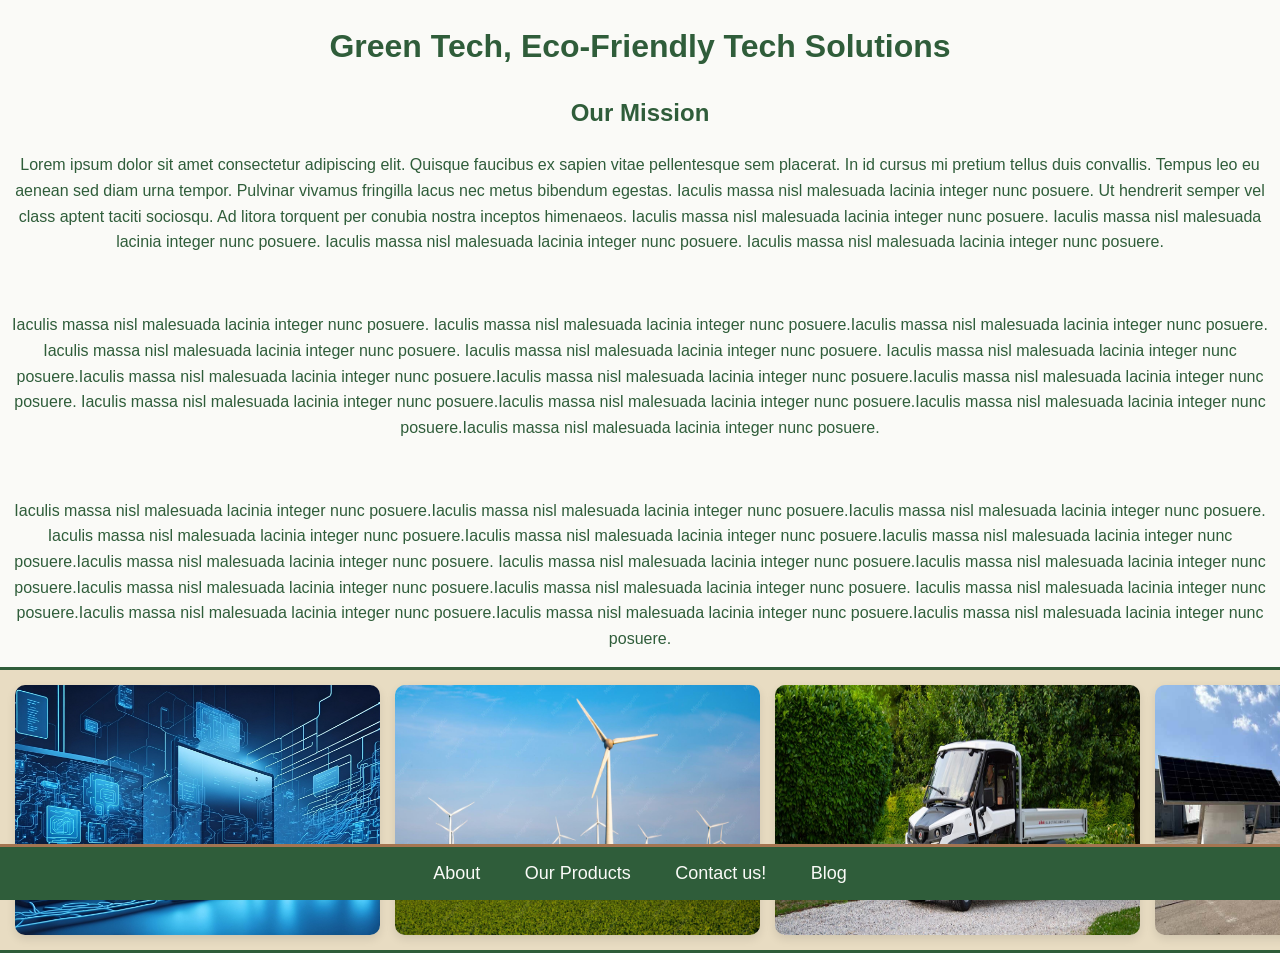
<file: index.html>
<!DOCTYPE html>
<html lang="en">
<head>
    <link rel="stylesheet" href="css/Styles.css">
    <meta charset="UTF-8">
    <meta name="viewport" content="width=device-width, initial-scale=1.0">
    <title>GreenTech Solutions</title>
</head>

<body>

<header>
    <h1>Green Tech, Eco-Friendly Tech Solutions</h1>
</header>

<main>
    <h2>Our Mission</h2>
    <p>Lorem ipsum dolor sit amet consectetur adipiscing elit. Quisque faucibus ex sapien vitae pellentesque sem placerat.
         In id cursus mi pretium tellus duis convallis. Tempus leo eu aenean sed diam urna tempor. Pulvinar vivamus fringilla lacus nec metus bibendum egestas.
          Iaculis massa nisl malesuada lacinia integer nunc posuere.
         Ut hendrerit semper vel class aptent taciti sociosqu. Ad litora torquent per conubia nostra inceptos himenaeos. Iaculis massa nisl malesuada lacinia integer nunc posuere.
         Iaculis massa nisl malesuada lacinia integer nunc posuere. Iaculis massa nisl malesuada lacinia integer nunc posuere. Iaculis massa nisl malesuada lacinia integer nunc posuere.
    </p>

    <br>

    <p>Iaculis massa nisl malesuada lacinia integer nunc posuere. Iaculis massa nisl malesuada lacinia integer nunc posuere.Iaculis massa nisl malesuada lacinia integer nunc posuere. Iaculis massa nisl malesuada lacinia integer nunc posuere.
        Iaculis massa nisl malesuada lacinia integer nunc posuere. Iaculis massa nisl malesuada lacinia integer nunc posuere.Iaculis massa nisl malesuada lacinia integer nunc posuere.Iaculis massa nisl malesuada lacinia integer nunc posuere.Iaculis massa nisl malesuada lacinia integer nunc posuere.
        Iaculis massa nisl malesuada lacinia integer nunc posuere.Iaculis massa nisl malesuada lacinia integer nunc posuere.Iaculis massa nisl malesuada lacinia integer nunc posuere.Iaculis massa nisl malesuada lacinia integer nunc posuere.
    </p>
    <br>
    <p>Iaculis massa nisl malesuada lacinia integer nunc posuere.Iaculis massa nisl malesuada lacinia integer nunc posuere.Iaculis massa nisl malesuada lacinia integer nunc posuere. 
        Iaculis massa nisl malesuada lacinia integer nunc posuere.Iaculis massa nisl malesuada lacinia integer nunc posuere.Iaculis massa nisl malesuada lacinia integer nunc posuere.Iaculis massa nisl malesuada lacinia integer nunc posuere.
        Iaculis massa nisl malesuada lacinia integer nunc posuere.Iaculis massa nisl malesuada lacinia integer nunc posuere.Iaculis massa nisl malesuada lacinia integer nunc posuere.Iaculis massa nisl malesuada lacinia integer nunc posuere.
        Iaculis massa nisl malesuada lacinia integer nunc posuere.Iaculis massa nisl malesuada lacinia integer nunc posuere.Iaculis massa nisl malesuada lacinia integer nunc posuere.Iaculis massa nisl malesuada lacinia integer nunc posuere.
    </p>
</main>


<div class="image-strip">
    <img src="images/tech.jpg" alt="tech image">
    <img src="images/windmill.jpg" alt="windmills">
    <img src="images/secondcar.jpg" alt="electric vehicle">
    <img src="images/solarups.jpeg" alt="solar power supply">
    <img src="images/solartrack.jpg" alt="solar panel sun tracking">
</div>


<nav class="bottom-nav">
    <a href="html/About.html" title="link to about">About</a>
    <a href="html/Products.html" title="link to products">Our Products</a>
    <a href="html/Contact.html" title="link to contact">Contact us!</a>
    <a href="html/Blog.html" title="link to blog">Blog</a>
</nav>

</body>
</html>
</file>
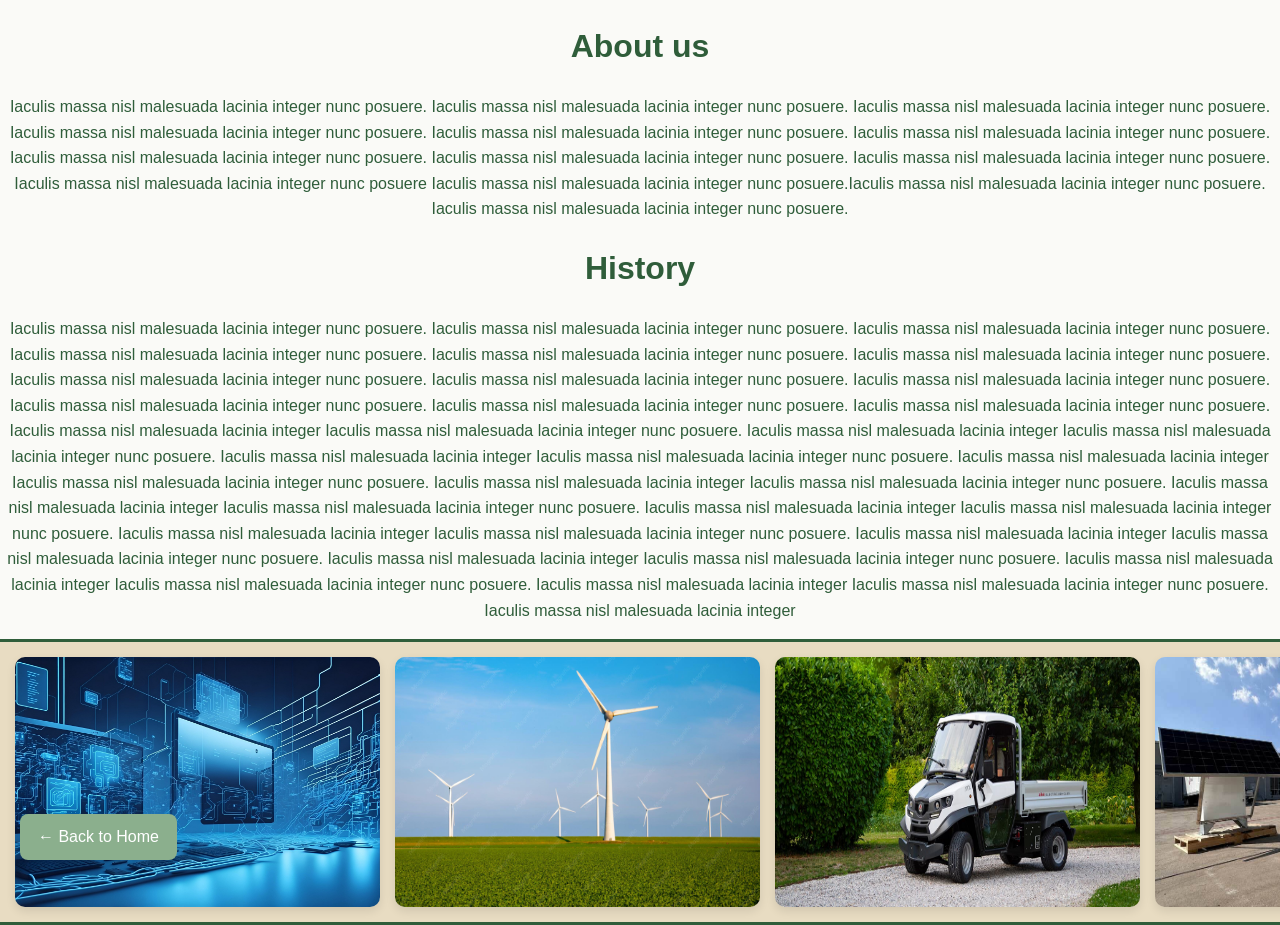
<file: html/About.html>
<!DOCTYPE html>
<html lang="en">
<head>
    <link rel="stylesheet" href="../css/Styles.css">
    <meta charset="UTF-8">
    <meta name="viewport" content="width=device-width, initial-scale=1.0">
    <title>About us</title>
</head>
<body>
<header>
<h1>About us</h1>
</header>

<main>
 <p>
Iaculis massa nisl malesuada lacinia integer nunc posuere. Iaculis massa nisl malesuada lacinia integer nunc posuere. Iaculis massa nisl malesuada lacinia integer nunc posuere. Iaculis massa nisl malesuada lacinia integer nunc posuere. 
Iaculis massa nisl malesuada lacinia integer nunc posuere. Iaculis massa nisl malesuada lacinia integer nunc posuere. Iaculis massa nisl malesuada lacinia integer nunc posuere. Iaculis massa nisl malesuada lacinia integer nunc posuere.
Iaculis massa nisl malesuada lacinia integer nunc posuere. Iaculis massa nisl malesuada lacinia integer nunc posuere Iaculis massa nisl malesuada lacinia integer nunc posuere.Iaculis massa nisl malesuada lacinia integer nunc posuere. Iaculis massa nisl malesuada lacinia integer nunc posuere.


 </p>

</main>

<h1>History</h1>

<p> 
    Iaculis massa nisl malesuada lacinia integer nunc posuere. Iaculis massa nisl malesuada lacinia integer nunc posuere. Iaculis massa nisl malesuada lacinia integer nunc posuere. Iaculis massa nisl malesuada lacinia integer nunc posuere.
    Iaculis massa nisl malesuada lacinia integer nunc posuere. Iaculis massa nisl malesuada lacinia integer nunc posuere. Iaculis massa nisl malesuada lacinia integer nunc posuere. Iaculis massa nisl malesuada lacinia integer nunc posuere.
    Iaculis massa nisl malesuada lacinia integer nunc posuere. Iaculis massa nisl malesuada lacinia integer nunc posuere. Iaculis massa nisl malesuada lacinia integer nunc posuere. Iaculis massa nisl malesuada lacinia integer nunc posuere. Iaculis massa nisl malesuada lacinia integer 
    Iaculis massa nisl malesuada lacinia integer nunc posuere. Iaculis massa nisl malesuada lacinia integer  Iaculis massa nisl malesuada lacinia integer nunc posuere. Iaculis massa nisl malesuada lacinia integer  Iaculis massa nisl malesuada lacinia integer nunc posuere. Iaculis massa nisl malesuada lacinia integer  
    Iaculis massa nisl malesuada lacinia integer nunc posuere. Iaculis massa nisl malesuada lacinia integer  Iaculis massa nisl malesuada lacinia integer nunc posuere. Iaculis massa nisl malesuada lacinia integer  Iaculis massa nisl malesuada lacinia integer nunc posuere. Iaculis massa nisl malesuada lacinia integer 
    Iaculis massa nisl malesuada lacinia integer nunc posuere. Iaculis massa nisl malesuada lacinia integer  Iaculis massa nisl malesuada lacinia integer nunc posuere. Iaculis massa nisl malesuada lacinia integer  Iaculis massa nisl malesuada lacinia integer nunc posuere. Iaculis massa nisl malesuada lacinia integer 
    Iaculis massa nisl malesuada lacinia integer nunc posuere. Iaculis massa nisl malesuada lacinia integer  Iaculis massa nisl malesuada lacinia integer nunc posuere. Iaculis massa nisl malesuada lacinia integer  Iaculis massa nisl malesuada lacinia integer nunc posuere. Iaculis massa nisl malesuada lacinia integer 
</p>

<div class="image-strip">
    <img src="../images/tech.jpg" alt="tech image">
    <img src="../images/windmill.jpg" alt="windmills">
    <img src="../images/secondcar.jpg" alt="electric vehicle">
    <img src="../images/solarups.jpeg" alt="solar power supply">
    <img src="../images/solartrack.jpg" alt="solar panel sun tracking">
</div>


<a href="../index.html" class="back-home">← Back to Home</a>
</body>
</html>
</file>
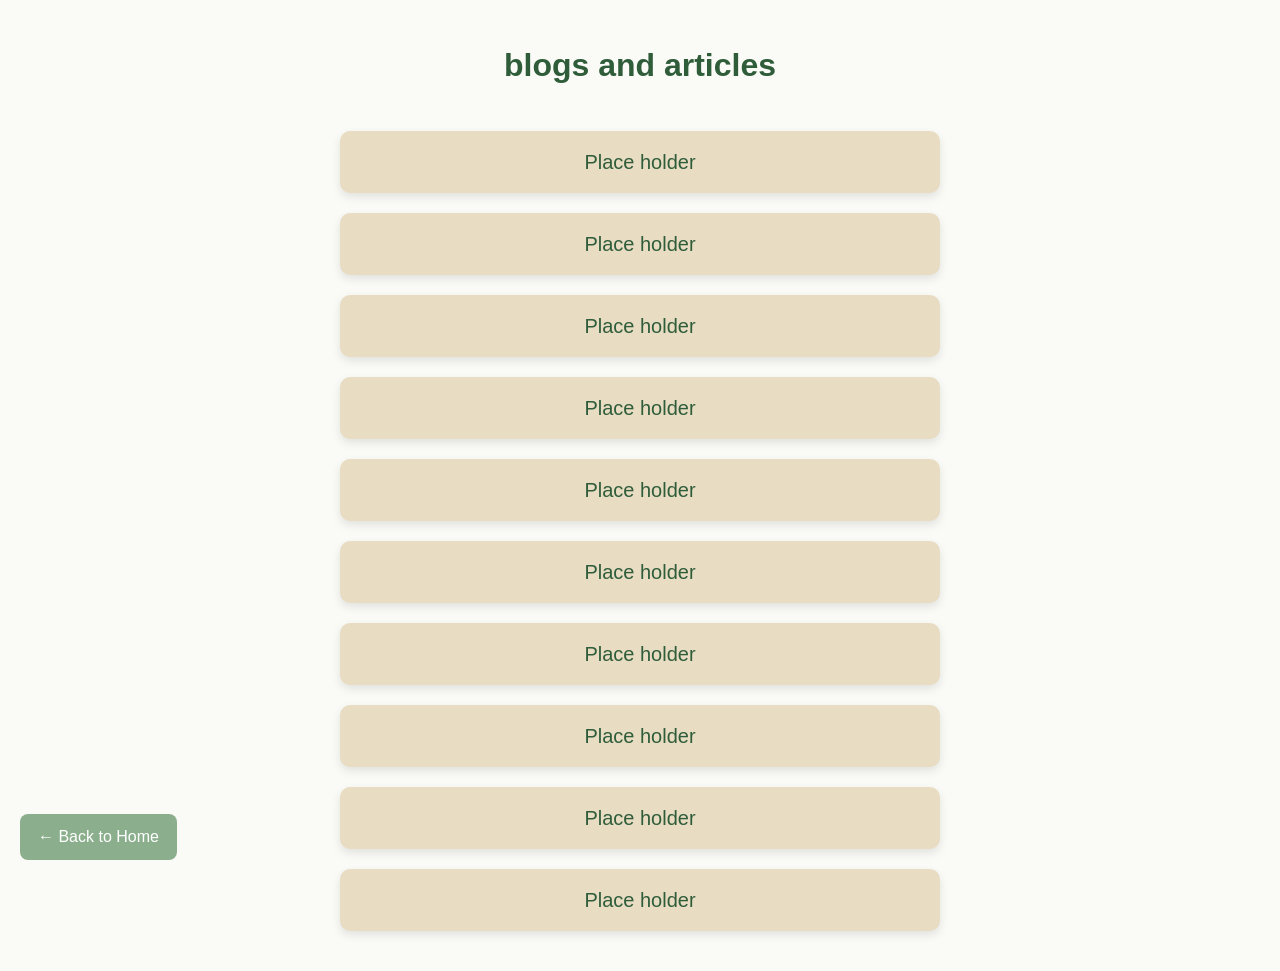
<file: html/Blog.html>
<!DOCTYPE html>
<html lang="en">
<head>
    <link rel="stylesheet" href="../css/Styles.css">
    <meta charset="UTF-8">
    <meta name="viewport" content="width=device-width, initial-scale=1.0">
    <title>Blog</title>
</head>
<body>
 <header class="blog-header"> 
    <h1>blogs and articles</h1>
 </header>


<main class="blog-list">
        <a href="#" class="blog-link" title="place holder">Place holder</a>
        <a href="#" class="blog-link"  title="place holder">Place holder</a>
        <a href="#" class="blog-link"  title="place holder">Place holder</a>
        <a href="#" class="blog-link"  title="place holder">Place holder</a>
        <a href="#" class="blog-link"  title="place holder">Place holder</a>
        <a href="#" class="blog-link"  title="place holder">Place holder</a>
        <a href="#" class="blog-link"  title="place holder">Place holder</a>
        <a href="#" class="blog-link"  title="place holder">Place holder</a>
        <a href="#" class="blog-link"  title="place holder">Place holder</a>
        <a href="#" class="blog-link"  title="place holder">Place holder</a>

    </main>



<a href="../index.html" class="back-home">← Back to Home</a>
</body>

</html>
</file>
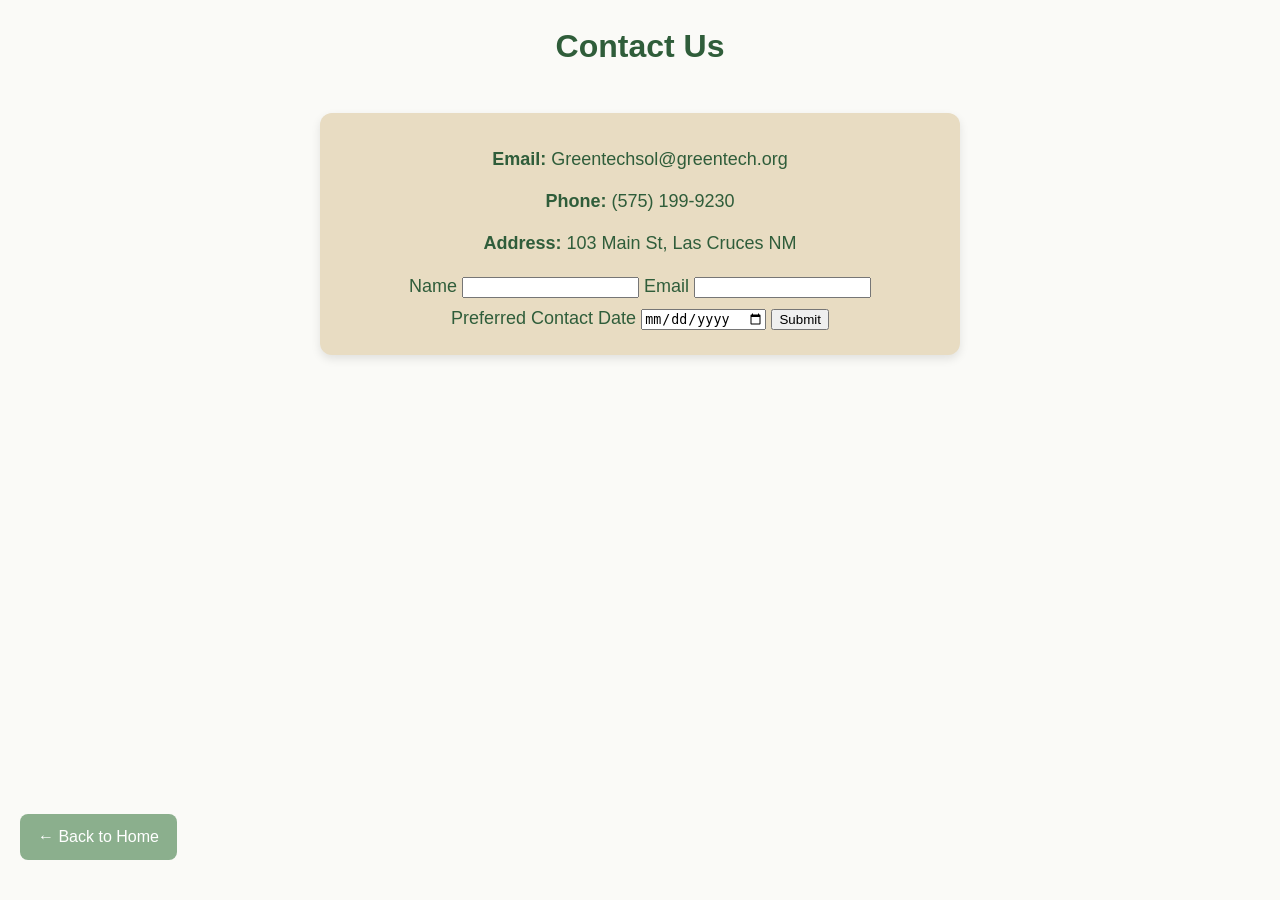
<file: html/Contact.html>
<!DOCTYPE html>
<html lang="en">
<head>
    <link rel="stylesheet" href="../css/Styles.css">
    <meta charset="UTF-8">
    <meta name="viewport" content="width=device-width, initial-scale=1.0">
    <title>Contact us</title>
</head>

<body>

    <header class="contact-header">
        <h1>Contact Us</h1>
    </header>

    <main class="contact-content">
        <p><strong>Email:</strong> Greentechsol@greentech.org</p>
        <p><strong>Phone:</strong> (575) 199-9230</p>
        <p><strong>Address:</strong> 103 Main St, Las Cruces NM</p>


    <form id="contactForm" class="contact-form">
    <label for="name">Name</label>
    <input type="text" id="name" name="name" required>

    <label for="email">Email</label>
    <input type="email" id="email" name="email" required>
    <br>
    <label for="date">Preferred Contact Date</label>
    <input type="date" id="date" name="date" required>

    <button type="submit">Submit</button>
    </form>
    </main>


<a href="../index.html" class="back-home">← Back to Home</a>
<script>
document.getElementById("contactForm").addEventListener("submit", function(event) {
    event.preventDefault(); // stops the page from reloading
    alert("Thank you for submitting!");
    this.reset(); // clears the form
});
</script>

</body>

</html>
</file>
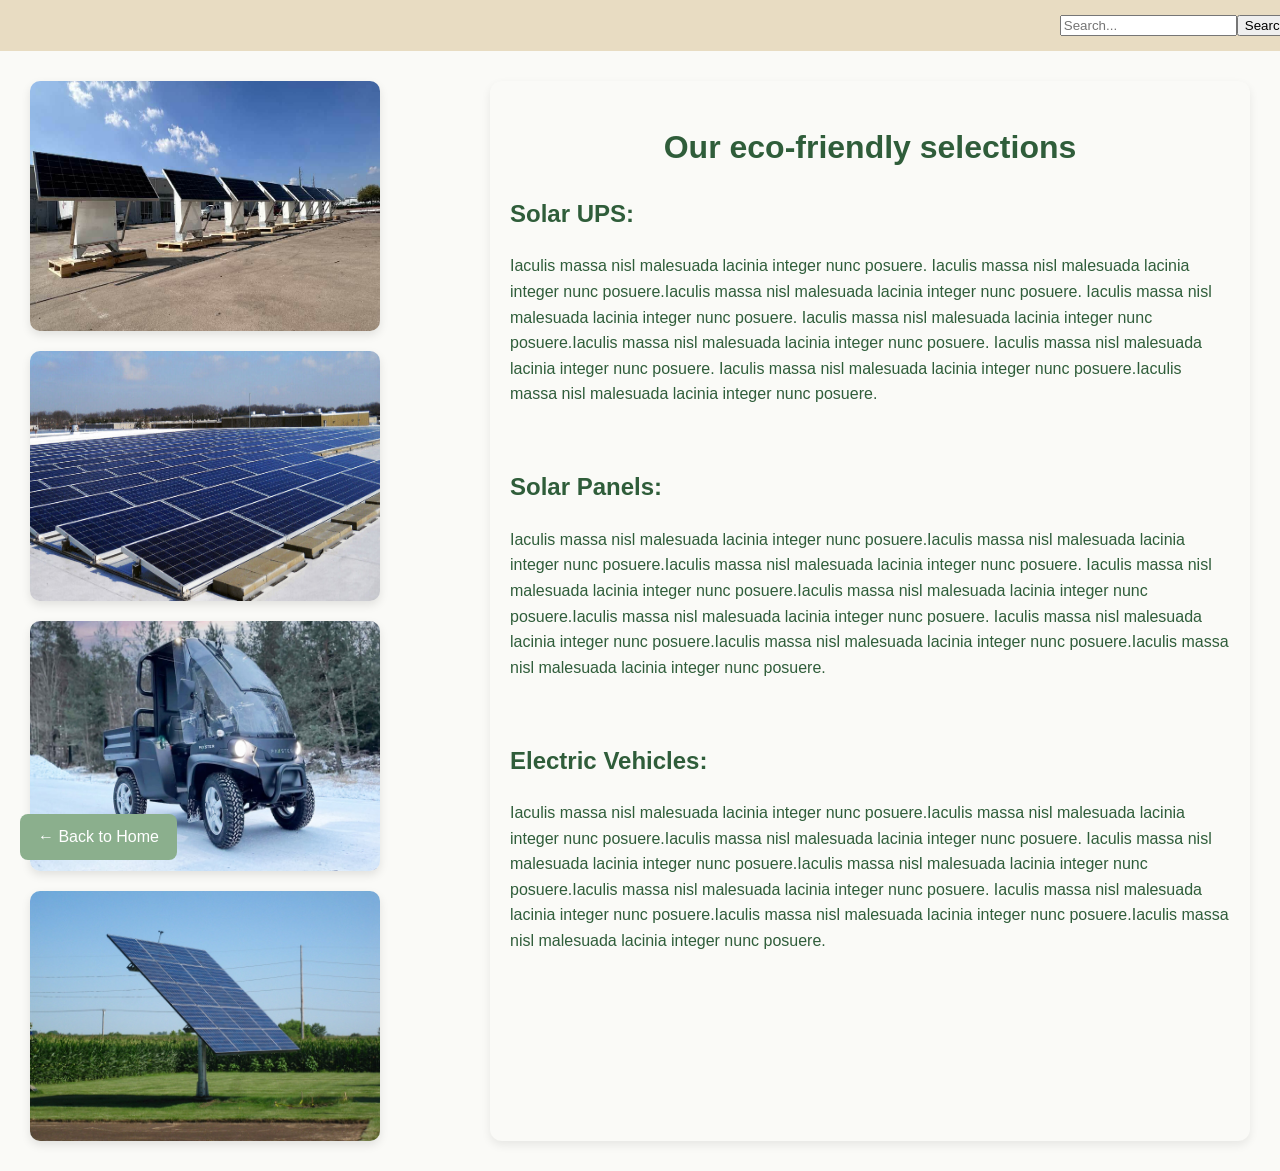
<file: html/Products.html>
<!DOCTYPE html>
<html lang="en">
<head>
    <link rel="stylesheet" href="../css/Styles.css">
    <meta charset="UTF-8">
    <meta name="viewport" content="width=device-width, initial-scale=1.0">
    <title>Products</title>
</head>
<body>
<header class="top-bar">
    <input type="text" id="searchBar" placeholder="Search...">
    <button id="searchBtn">Search</button>

</header>

 <div class="products-layout">

        <div class="product-images">
            <img src="../images/solarups.jpeg" alt="Solar product">
            <img src="../images/solar2.jpg"" alt="solar2">
            <img src="../images/elecveh.jpg" alt="Electric vehicle">
            <img src="../images/solartrack.jpg" alt="sun tracking panel">
        </div>

      
        <div class="product-info">
            <h1>Our eco-friendly selections</h1>
            <h2>Solar UPS:</h2>
            <p>Iaculis massa nisl malesuada lacinia integer nunc posuere. Iaculis massa nisl malesuada lacinia integer nunc posuere.Iaculis massa nisl malesuada lacinia integer nunc posuere.
                Iaculis massa nisl malesuada lacinia integer nunc posuere. Iaculis massa nisl malesuada lacinia integer nunc posuere.Iaculis massa nisl malesuada lacinia integer nunc posuere. 
                Iaculis massa nisl malesuada lacinia integer nunc posuere. Iaculis massa nisl malesuada lacinia integer nunc posuere.Iaculis massa nisl malesuada lacinia integer nunc posuere.
            </p>
            <br>

            <h2>Solar Panels:</h2>
            <p>Iaculis massa nisl malesuada lacinia integer nunc posuere.Iaculis massa nisl malesuada lacinia integer nunc posuere.Iaculis massa nisl malesuada lacinia integer nunc posuere.
                Iaculis massa nisl malesuada lacinia integer nunc posuere.Iaculis massa nisl malesuada lacinia integer nunc posuere.Iaculis massa nisl malesuada lacinia integer nunc posuere.
                Iaculis massa nisl malesuada lacinia integer nunc posuere.Iaculis massa nisl malesuada lacinia integer nunc posuere.Iaculis massa nisl malesuada lacinia integer nunc posuere.
            </p>

            <br>
            <h2>Electric Vehicles:</h2>
            <p>Iaculis massa nisl malesuada lacinia integer nunc posuere.Iaculis massa nisl malesuada lacinia integer nunc posuere.Iaculis massa nisl malesuada lacinia integer nunc posuere.
                Iaculis massa nisl malesuada lacinia integer nunc posuere.Iaculis massa nisl malesuada lacinia integer nunc posuere.Iaculis massa nisl malesuada lacinia integer nunc posuere.
                Iaculis massa nisl malesuada lacinia integer nunc posuere.Iaculis massa nisl malesuada lacinia integer nunc posuere.Iaculis massa nisl malesuada lacinia integer nunc posuere.
            </p>
        
        </div>

    </div>


<a href="../index.html" class="back-home">← Back to Home</a>
<script src="../javascript/javascript.js"></script>
</body>
</html>
</file>
<file: css/Styles.css>
:root {
    --green-main: #2F5D3A;
    --green-soft: #8BAF8D;
    --earth-light: #E8DCC2;
    --earth-dark: #A47551;
    --white-soft: #FAFAF7;
}


.bottom-nav {
    position: fixed;
    bottom: 0;
    width: 100%;
    background: var(--green-main);
    padding: 12px 0;
    text-align: center;
    border-top: 3px solid var(--earth-dark);
}

.bottom-nav a {
    color: var(--white-soft);
    margin: 0 20px;
    text-decoration: none;
    font-size: 18px;
}

h1 {
    text-align: center;
}
 h2, h3 {
    color: var(--green-main);
    font-weight: 600;
}

body {
    background-color: var(--white-soft);
    color: var(--green-main);
    font-family: "Segoe UI", sans-serif;
    margin: 0;
    padding: 0;
    line-height: 1.6;
    text-align: center;
}
/* CSS for back home button */
.back-home {
    position: fixed;
    bottom: 20px;
    left: 20px;
    display: inline-block;
    background-color: var(--green-soft, #8BAF8D);
    color: white;
    padding: 10px 18px;
    border-radius: 8px;
    text-decoration: none;
    font-size: 16px;
    margin: 20px 0;
    transition: 0.3s;
}

.back-home:hover {
    background-color: var(--green-main, #2F5D3A);
}
/* product css */
.top-bar {
    width: 100%;
    padding: 15px;
    display: flex;
    justify-content: flex-end;
    background-color: var(--earth-light, #E8DCC2);
}


.search-bar {
    padding: 8px 12px;
    border-radius: 8px;
    border: 1px solid var(--green-soft, #8BAF8D);
    font-size: 16px;
}


.products-layout {
    display: flex;
    gap: 40px;
    padding: 30px;
}


.product-images {
    width: 35%;
    display: flex;
    flex-direction: column;
    gap: 20px;
}

.product-images img {
    width: 100%;
    width: 350px;
    height: 250px;
    border-radius: 10px;
    box-shadow: 0 4px 10px rgba(0,0,0,0.1);
}


.product-info {
    width: 60%;
    background: var(--white-soft, #FAFAF7);
    padding: 20px;
    border-radius: 12px;
    box-shadow: 0 4px 10px rgba(0,0,0,0.08);
}

.product-info h1 {
    color: var(--green-main, #2F5D3A);
}
.product-info h2 {
    text-align: left;
    color: var(--green-main, #2F5D3A);

}
.product-info{
    text-align: left;
}
.image-strip {
    display: flex;
    overflow-x: auto;
    gap: 15px;
    padding: 15px;
    background-color: var(--earth-light, #E8DCC2);
    border-top: 3px solid var(--green-main, #2F5D3A);
    border-bottom: 3px solid var(--green-main, #2F5D3A);
}

.image-strip img {
    width: 365px;
    height: 250px;
    border-radius: 10px;
    flex-shrink: 0;
    box-shadow: 0 4px 10px rgba(0,0,0,0.1);
}


/* contact css*/
contact-header {
    text-align: center;
    margin-top: 40px;
}

.contact-header h1 {
    color: var(--green-main, #2F5D3A);
    font-size: 32px;
}

.contact-content {
    max-width: 600px;
    margin: 40px auto;
    padding: 20px;
    background: var(--earth-light, #E8DCC2);
    border-radius: 12px;
    box-shadow: 0 4px 10px rgba(0,0,0,0.1);
    font-size: 18px;
    line-height: 1.8;
}

.contact-content p {
    margin: 10px 0;
}

/* blog css  */

.blog-header {
    text-align: center;
    margin-top: 40px;
}

.blog-header h1 {
    color: var(--green-main, #2F5D3A);
    font-size: 32px;
}

.blog-list {
    max-width: 600px;
    margin: 40px auto;
    display: flex;
    flex-direction: column;
    gap: 20px;
}

.blog-link {
    background: var(--earth-light, #E8DCC2);
    padding: 15px 20px;
    border-radius: 10px;
    text-decoration: none;
    color: var(--green-main, #2F5D3A);
    font-size: 20px;
    box-shadow: 0 4px 10px rgba(0,0,0,0.1);
    transition: 0.3s;
}

.blog-link:hover {
    background: var(--green-soft, #8BAF8D);
    color: white;
}

.highlight {
    background-color: yellow;
}
</file>
